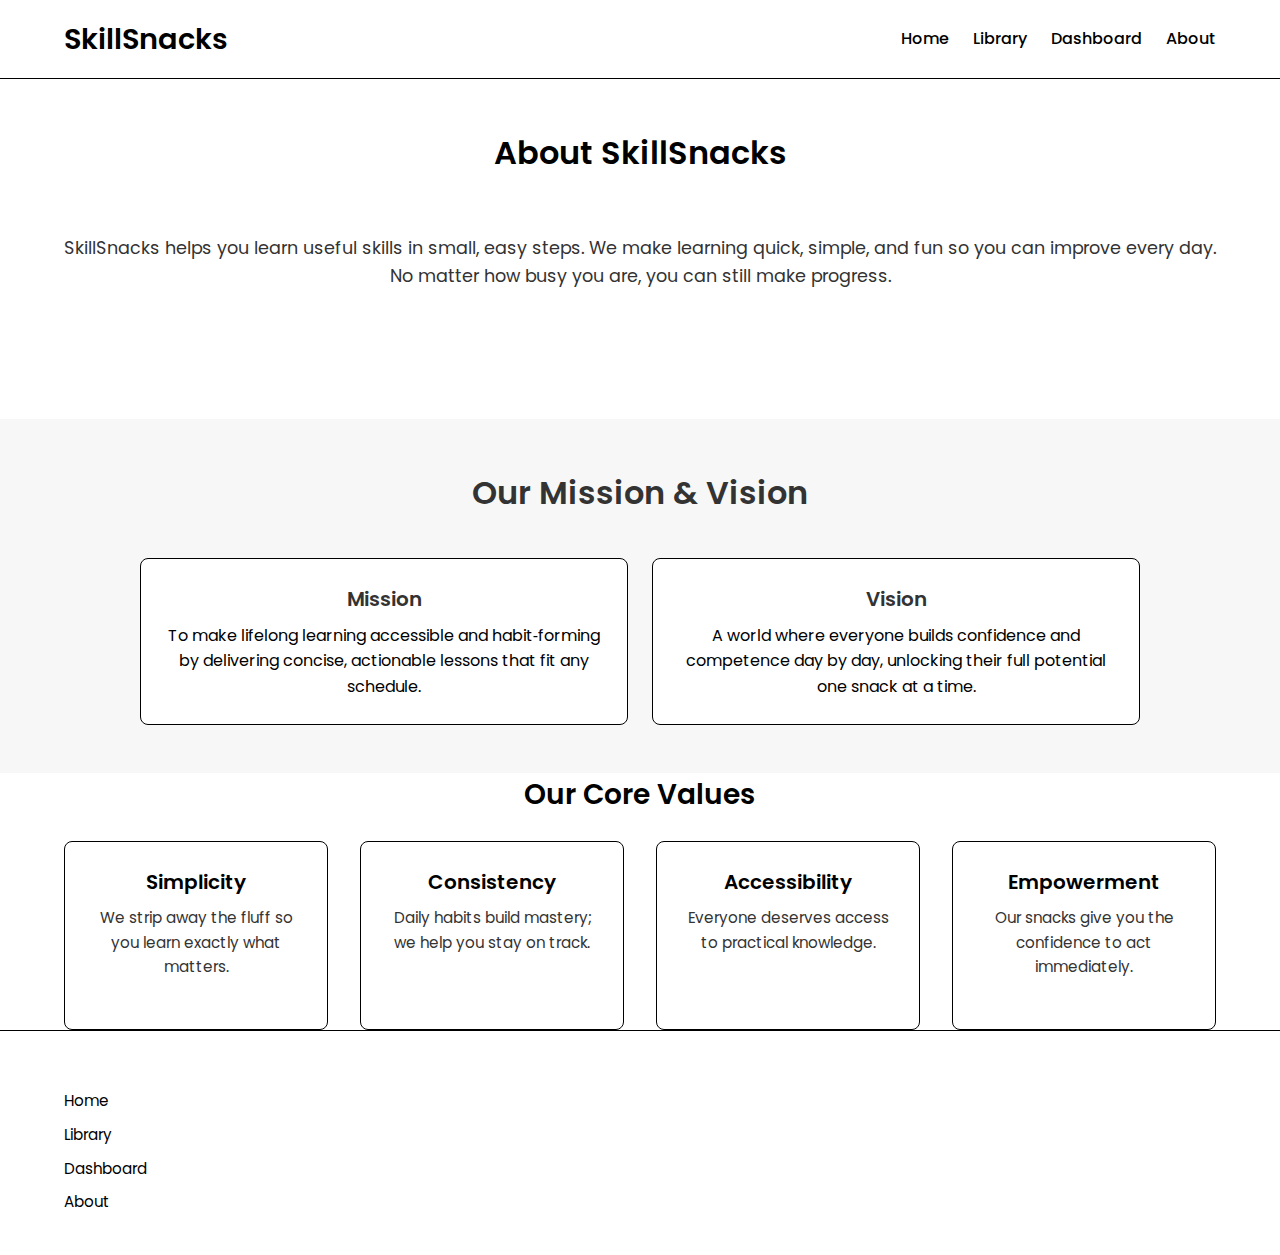
<file: about.html>
<!DOCTYPE html>
<html lang="en">
<head>
  <meta charset="UTF-8">
  <!-- Responsive Meta -->
  <meta name="viewport" content="width=device-width, initial-scale=1.0">
  <title>SkillSnacks | About Us</title>

  <!-- CSS Link -->
  <link rel="stylesheet" href="stylesheet.css">

  <!-- Font Stack -->
  <link href="https://fonts.googleapis.com/css2?family=Poppins:wght@400;600&family=Proza+Libre:wght@400;600&display=swap" rel="stylesheet">
  <style>
    body {
      font-family: -apple-system, BlinkMacSystemFont, "Segoe UI", Roboto,
                   "Poppins", "Proza Libre", Arial, sans-serif;
    }
  </style>
</head>
<body>

  <!-- HEADER -->
<header class="site-header" role="banner">
  <div class="container header-inner">
    <a href="index.html" class="logo" aria-label="SkillSnacks Home">SkillSnacks</a>
    <nav class="site-nav" role="navigation" aria-label="Main menu">
      <ul class="nav-list">
        <li><a href="index.html"  class="nav-link">Home</a></li>
        <li><a href="library.html" class="nav-link">Library</a></li>
        <li><a href="dashboard.html" class="nav-link">Dashboard</a></li>
        <li><a href="about.html"   class="nav-link">About</a></li>
      </ul>
    </nav>
  </div>
</header>

  <!-- ABOUT HERO -->
  <section class="library-intro" role="region" aria-labelledby="about-hero-title">
    <div class="container">
      <h1 id="about-hero-title" class="section-title">About SkillSnacks</h1>
      <p class="section-subtitle">
        SkillSnacks helps you learn useful skills in small, easy steps. We make learning quick, simple, and fun so you can improve every day. No matter how busy you are, you can still make progress.
      </p>
    </div>
  </section>

  <!-- MISSION & VISION -->
  <section class="how-it-works" role="region" aria-labelledby="mv-title">
    <div class="container">
      <h2 id="mv-title" class="section-title">Our Mission & Vision</h2>
      <div class="progress-summary-grid">
        <div class="summary-card" role="region" aria-labelledby="mission-title">
          <h3 id="mission-title" class="summary-label">Mission</h3>
          <p>To make lifelong learning accessible and habit‑forming by delivering concise, actionable lessons that fit any schedule.</p>
        </div>
        <div class="summary-card" role="region" aria-labelledby="vision-title">
          <h3 id="vision-title" class="summary-label">Vision</h3>
          <p>A world where everyone builds confidence and competence day by day, unlocking their full potential one snack at a time.</p>
        </div>
      </div>
    </div>
  </section>


  <!-- CORE VALUES -->
  <section class="features" role="region" aria-labelledby="values-title">
    <div class="container">
      <h2 id="values-title" class="section-title">Our Core Values</h2>
      <div class="features-grid">
        <article class="feature-card">
          <h3 class="feature-title">Simplicity</h3>
          <p class="feature-desc">We strip away the fluff so you learn exactly what matters.</p>
        </article>
        <article class="feature-card">
          <h3 class="feature-title">Consistency</h3>
          <p class="feature-desc">Daily habits build mastery; we help you stay on track.</p>
        </article>
        <article class="feature-card">
          <h3 class="feature-title">Accessibility</h3>
          <p class="feature-desc">Everyone deserves access to practical knowledge.</p>
        </article>
        <article class="feature-card">
          <h3 class="feature-title">Empowerment</h3>
          <p class="feature-desc">Our snacks give you the confidence to act immediately.</p>
          <br>
        </article>
      </div>
    </div>
  </section>

  <!-- FOOTER -->
  <footer class="site-footer" role="contentinfo">
    <div class="container footer-inner">
      <div class="footer-about">
        <br>
      <nav class="footer-links" role="navigation" aria-label="Footer menu">
        <ul class="footer-nav-list">
          <li><a href="index.html">Home</a></li>
          <li><a href="library.html">Library</a></li>
          <li><a href="dashboard.html">Dashboard</a></li>
          <li><a href="about.html">About</a></li>
       
        </ul>
      </nav>
      <div class="footer-legal">
      </div>
    </div>
  </footer>
  <script src="script.js" defer></script>


</body>
</html>
</file>
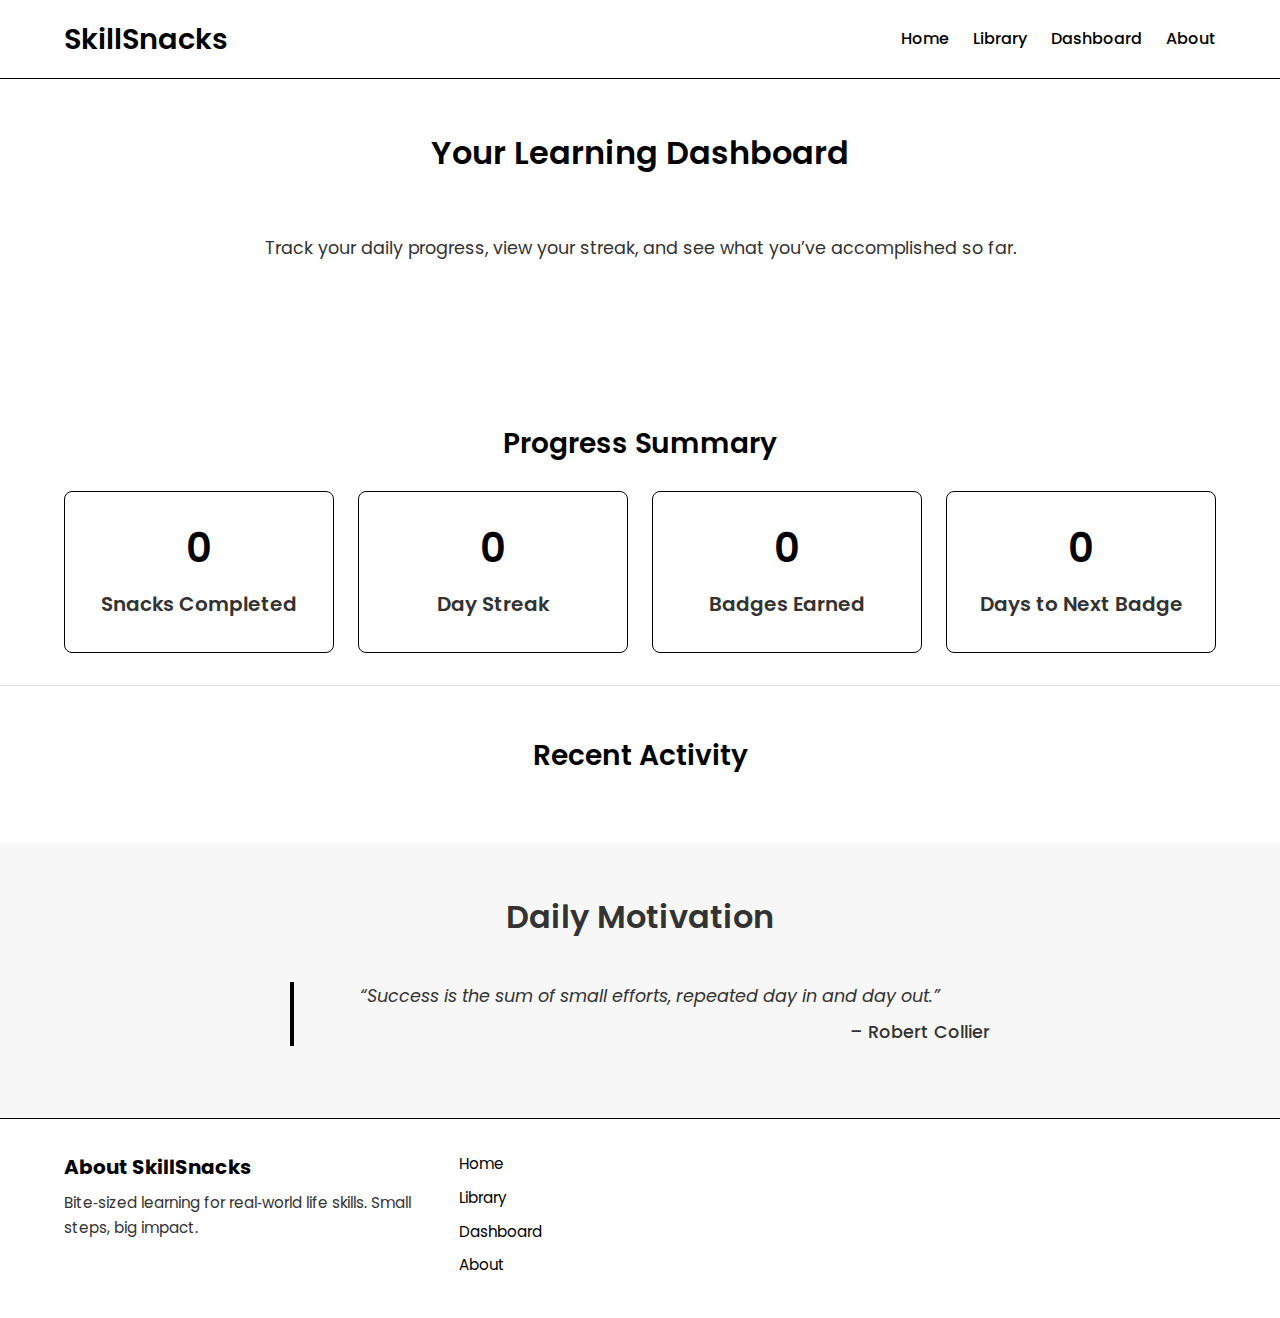
<file: dashboard.html>
<!DOCTYPE html>
<html lang="en">
<head>
  <meta charset="UTF-8">
  <!-- Responsive Meta -->
  <meta name="viewport" content="width=device-width, initial-scale=1.0">
  <title>SkillSnacks | Dashboard</title>

  <!-- CSS Link -->
  <link rel="stylesheet" href="stylesheet.css">

  <!-- Font Stack -->
  <link href="https://fonts.googleapis.com/css2?family=Poppins:wght@400;600&family=Proza+Libre:wght@400;600&display=swap" rel="stylesheet">
  <style>
    body {
      font-family: -apple-system, BlinkMacSystemFont, "Segoe UI", Roboto,
                   "Poppins", "Proza Libre", Arial, sans-serif;
    }
  </style>
</head>
<body>

  <!-- HEADER -->
  <header class="site-header" role="banner">
  <div class="container header-inner">
    <a href="index.html" class="logo" aria-label="SkillSnacks Home">SkillSnacks</a>
    <nav class="site-nav" role="navigation" aria-label="Main menu">
      <ul class="nav-list">
        <li><a href="index.html"  class="nav-link">Home</a></li>
        <li><a href="library.html" class="nav-link">Library</a></li>
        <li><a href="dashboard.html" class="nav-link">Dashboard</a></li>
        <li><a href="about.html"   class="nav-link">About</a></li>
      </ul>
    </nav>
  </div>
</header>

  <!-- DASHBOARD HERO -->
  <section class="library-intro" role="region" aria-labelledby="dashboard-title">
    <div class="container">
      <h1 id="dashboard-title" class="section-title">Your Learning Dashboard</h1>
      <p class="section-subtitle">
        Track your daily progress, view your streak, and see what you’ve accomplished so far.
      </p>
    </div>
  </section>

  <!-- PROGRESS SUMMARY -->
  <section class="filters" role="region" aria-labelledby="progress-title">
    <div class="container">
      <h2 id="progress-title" class="section-title">Progress Summary</h2>
      <div class="progress-summary-grid">
        <!-- Total Completed -->
        <div class="summary-card" role="region" aria-labelledby="completed-title">
          <h3 id="completed-title" class="summary-number">0</h3>
          <p class="summary-label">Snacks Completed</p>
        </div>
        <!-- Current Streak -->
        <div class="summary-card" role="region" aria-labelledby="streak-title">
          <h3 id="streak-title" class="summary-number">0</h3>
          <p class="summary-label">Day Streak</p>
        </div>
        <!-- Badges Earned -->
        <div class="summary-card" role="region" aria-labelledby="badges-title">
          <h3 id="badges-title" class="summary-number">0</h3>
          <p class="summary-label">Badges Earned</p>
        </div>
        <!-- Next Reward -->
        <div class="summary-card" role="region" aria-labelledby="next-title">
          <h3 id="next-title" class="summary-number">0</h3>
          <p class="summary-label">Days to Next Badge</p>
        </div>
      </div>
    </div>
  </section>

  <!-- RECENT ACTIVITY -->
  <section class="snacks" id="recent-activity" role="region" aria-labelledby="recent-title">
    <div class="container">
      <h2 id="recent-title" class="section-title">Recent Activity</h2>
      <ul class="activity-list">
      </ul>
    </div>
  </section>

  <!-- MOTIVATIONAL QUOTE -->
  <section class="how-it-works" id="motivation" role="region" aria-labelledby="motivation-title">
    <div class="container">
      <h2 id="motivation-title" class="section-title">Daily Motivation</h2>
      <blockquote class="quote">
        “Success is the sum of small efforts, repeated day in and day out.”  
        <cite>– Robert Collier</cite>
      </blockquote>
    </div>
  </section>


  <!-- FOOTER -->
  <footer class="site-footer" role="contentinfo">
    <div class="container footer-inner">
      <div class="footer-about">
        <h3>About SkillSnacks</h3>
        <p>
          Bite‑sized learning for real‑world life skills. Small steps, big impact.
        </p>
      </div>
      <nav class="footer-links" role="navigation" aria-label="Footer menu">
        <ul class="footer-nav-list">
          <li><a href="index.html">Home</a></li>
          <li><a href="library.html">Library</a></li>
          <li><a href="dashboard.html">Dashboard</a></li>
          <li><a href="about.html">About</a></li>
        </ul>
      </nav>
      <div class="footer-legal">
      </div>
    </div>
  </footer>
  <script src="script.js" defer></script>


</body>
</html>
</file>
<file: stylesheet.css>
/* 1. Base Reset */
* {
  margin: 0;
  padding: 0;
  box-sizing: border-box;
}

/* 2. Fonts & Body */
@import url('https://fonts.googleapis.com/css2?family=Poppins:wght@400;600&family=Proza+Libre:wght@400;600&display=swap');

body {
  /* SF system UI, then Poppins, then Proza Libre, then sans-serif */
  font-family: -apple-system, BlinkMacSystemFont, "Segoe UI", Roboto,
               "Poppins", "Proza Libre", Arial, sans-serif;
  background-color: #fff;
  color: #000;
  line-height: 1.6;
}

/* 3. Utility Container */
.container {
  width: 90%;
  max-width: 1200px;
  margin: 0 auto;
}

/* 4. Header */
.site-header {
  background: #000000;
  border-bottom: 1px solid #000;
  position: sticky;
  top: 0;
  z-index: 100;
}
.header-inner {
  display: flex;
  justify-content: space-between;
  align-items: center;
  padding: 1rem 0;
}
.logo {
  font-size: 1.8rem;
  font-weight: 600;
  text-decoration: none;
  color: #000000;
}
.site-nav .nav-list {
  list-style: none;
  display: flex;
  gap: 1.5rem;
}
.nav-link {
  text-decoration: none;
  color: #000;
  font-weight: 500;
  transition: color 0.3s;
}
.nav-link:hover,
.nav-link:focus {
  color: #444;
}

/* 5. Hero Section */
.hero {
  padding: 4rem 0;
}
.hero-inner {
  display: flex;
  gap: 2rem;
  align-items: center;
  flex-wrap: wrap;
}
.hero-content {
  flex: 1 1 400px;
}
.hero-title {
  font-family: "Poppins", sans-serif;
  font-size: 3rem;
  font-weight: 800;
  margin-bottom: 0.5rem; 
  text-align: center;
}

.hero-subtitle {
  font-family: "Proza Libre", serif;
  font-size: 1.8rem;
  margin-bottom: 1rem;
  text-align: center;
}


.btn--primary {
  padding: 0.75rem 2rem;
  background-color: #000;
  color: #fff;
  border: none;
  border-radius: 4px;
  cursor: pointer;
  display: inline-block;
  text-decoration: none;
  transition: background-color 0.3s;
  text-align: center;
}
.btn-container {
  display: flex;
  justify-content: center;
  align-items: center;
}
.btn--primary:hover,
.btn--primary:focus {
  background-color: #333;
}

/* 6. Available Courses Section */
.courses {
  padding: 3rem 0;
}
.section-title {
  font-family: "Poppins", sans-serif;
  text-align: center;
  font-size: 2rem;
  margin-bottom: 2rem;
  font-weight: 600;
}
.courses-grid {
  display: grid;
  grid-template-columns: repeat(auto-fit, minmax(240px, 1fr));
  gap: 2rem;
  margin-top: 1.5rem;
}
.course-card {
  background: #fff;
  border: 1px solid #000;
  border-radius: 8px;
  overflow: hidden;
  display: flex;
  flex-direction: column;
  transition: transform 0.2s, box-shadow 0.2s;
}
.course-card:hover {
  transform: translateY(-5px);
  box-shadow: 0 4px 12px rgba(0,0,0,0.1);
}
.course-image {
  width: 100%;
  height: 140px;
  object-fit: cover;
}
.course-title {
  font-family: "Proza Libre", serif;
  font-size: 1.25rem;
  font-weight: 600;
  margin: 1rem;
}
.course-desc {
  flex: 1;
  font-size: 0.95rem;
  color: #333;
  margin: 0 1rem 1.5rem;
}
.btn--secondary {
  margin: 0 1rem 1rem;
  padding: 0.5rem 1.25rem;
  background-color: #000;
  color: #fff;
  border-radius: 4px;
  text-decoration: none;
  text-align: center;
  transition: background-color 0.3s;
}
.btn--secondary:hover,
.btn--secondary:focus {
  background-color: #333;
}

/* 7. Footer */
.site-footer {
  background: #fff;
  border-top: 1px solid #000;
  padding: 2rem 0;
}
.footer-inner {
  display: flex;
  flex-wrap: wrap;
  justify-content: space-between;
  gap: 2rem;
}
.footer-about,
.footer-links,
.footer-legal {
  flex: 1 1 200px;
}
.footer-about h3 {
  font-family: "Poppins", sans-serif;
  font-size: 1.25rem;
  margin-bottom: 0.5rem;
}
.footer-about p {
  font-size: 0.95rem;
  color: #333;
}
.footer-nav-list {
  list-style: none;
}
.footer-nav-list li {
  margin-bottom: 0.5rem;
}
.footer-nav-list a {
  text-decoration: none;
  color: #000;
  font-size: 0.95rem;
  transition: color 0.3s;
}
.footer-nav-list a:hover,
.footer-nav-list a:focus {
  color: #444;
}
.footer-legal p {
  font-size: 0.85rem;
  color: #555;
}

/* 8. Responsive Adjustments */
@media (max-width: 768px) {
  .hero-inner {
    flex-direction: column;
  }
  .header-inner,
  .footer-inner {
    flex-direction: column;
    align-items: center;
  }
  .site-nav .nav-list {
    flex-direction: column;
    gap: 1rem;
    text-align: center;
  }
}
/* styles.css – Black & White Theme, Single File */

/* 1. Reset & Base */
* {
  margin: 0;
  padding: 0;
  box-sizing: border-box;
}
body {
  font-family: -apple-system, BlinkMacSystemFont, "Segoe UI", Roboto,
               "Poppins", "Proza Libre", Arial, sans-serif;
  background: #fff;
  color: #000;
  line-height: 1.6;
}

/* 2. Utility */
.container {
  width: 90%;
  max-width: 1200px;
  margin: 0 auto;
}
/* Quotes Section */
.quotes-section {
  background: #f7f7f7;
  padding: 4rem 0;
}

.quotes-section .container {
  max-width: 900px;
  margin: 0 auto;
}

.quotes-section h2 {
  text-align: center;
  font-size: 2rem;
  margin-bottom: 2rem;
  color: #333;
}

.quotes-slider {
  display: flex;
  gap: 2rem;
  overflow: hidden;
  animation: slideQuotes 20s linear infinite;
}

.quote-card {
  flex: 0 0 100%;
  background: #ffffff;
  border-radius: 16px;
  padding: 2rem;
  box-shadow: 0 4px 12px rgba(0, 0, 0, 0.06);
  text-align: center;
}

.quote-card blockquote {
  font-style: italic;
  font-size: 1.2rem;
  color: #444;
  margin-bottom: 1rem;
}

.quote-card cite {
  font-weight: 500;
  color: #666;
}

/* Mobile fallback: stack quotes instead of sliding */
@media (max-width: 768px) {
  .quotes-slider {
    animation: none;
    flex-direction: column;
  }

  .quote-card {
    flex: 1 1 auto;
  }
}

/* 3. Header */
.site-header {
  background: #fff;
  border-bottom: 1px solid #000;
  position: sticky;
  top: 0;
  z-index: 100;
}
.header-inner {
  display: flex;
  justify-content: space-between;
  align-items: center;
  padding: 1rem 0;
}
.logo {
  font-size: 1.8rem;
  font-weight: 600;
  text-decoration: none;
  color: #000;
}
.site-nav .nav-list {
  list-style: none;
  display: flex;
  gap: 1.5rem;
}
.nav-link {
  text-decoration: none;
  color: #000;
  font-weight: 500;
  transition: color 0.3s;
}
.nav-link:hover,
.nav-link:focus {
  color: #444;
}
/* How It Works Section */
.how-it-works {
  background: #f7f7f7; 
  padding: 4rem 0;
}

.how-it-works .container {
  max-width: 1000px;
  margin: 0 auto;
}

.how-it-works .section-title {
  text-align: center;
  font-size: 2rem;
  margin-bottom: 2.5rem;
  color: #333;
}

.steps-list {
  list-style: none;
  display: flex;
  flex-direction: column;
  gap: 2rem;
  padding: 0;
}

.step-item {
  background: #e9ecef; 
  padding: 2rem;
  border-radius: 16px; 
  box-shadow: 0 4px 10px rgba(0, 0, 0, 0.05);
  transition: transform 0.3s ease;
}

.step-item:hover {
  transform: translateY(-5px);
}

.step-title {
  font-size: 1.3rem;
  font-weight: 600;
  margin-bottom: 0.5rem;
  color: #222;
}

.step-desc {
  font-size: 1rem;
  color: #555;
  line-height: 1.6;
}
.hero-inner {
  background-image: url('images/bg.jpg'); 
  background-size: cover;
  background-position: center;
  background-repeat: no-repeat;
  padding: 6rem 2rem;
  border-radius: 12px;
  position: relative;
  color: #fff;
  text-shadow: 1px 1px 4px rgba(0, 0, 0, 0.6);
}

/* 4. Library Intro */
.library-intro {
  padding: 3rem 0;
  text-align: center;
}
.library-intro .section-title {
  font-size: 2rem;
  font-weight: 600;
  margin-bottom: 0.5rem;
}
.library-intro .section-subtitle {
  font-size: 1.1rem;
  color: #333;
}

/* 5. Filters & Search */
.filters {
  padding: 2rem 0;
  border-bottom: 1px solid #e0e0e0;
}
.filter-form {
  display: flex;
  flex-wrap: wrap;
  gap: 1rem;
  align-items: center;
  justify-content: center;
}
.filter-form label {
  font-weight: 500;
}
.filter-form select,
.filter-form input[type="search"] {
  padding: 0.5rem;
  border: 1px solid #ccc;
  border-radius: 4px;
  font-size: 1rem;
}
.filter-form button {
  padding: 0.6rem 1.5rem;
  background: #000;
  color: #fff;
  border: none;
  border-radius: 4px;
  cursor: pointer;
  transition: background 0.3s;
}
.filter-form button:hover,
.filter-form button:focus {
  background: #333;
}

/* 6. Snacks Grid */
.snacks {
  padding: 3rem 0;
}
.section-title {
  font-size: 1.75rem;
  font-weight: 600;
  text-align: center;
  margin-bottom: 2rem;
}
.snacks-grid {
  display: grid;
  grid-template-columns: repeat(auto-fit, minmax(260px, 1fr));
  gap: 2rem;
}
.snack-card {
  display: flex;
  flex-direction: column;
  background: #fff;
  border: 1px solid #000;
  border-radius: 8px;
  overflow: hidden;
  transition: transform 0.2s, box-shadow 0.2s;
}
.snack-card:hover {
  transform: translateY(-5px);
  box-shadow: 0 4px 12px rgba(0,0,0,0.1);
}
.snack-image {
  width: 100%;
  height: 150px;
  object-fit: cover;
}
.snack-content {
  padding: 1rem;
  flex: 1;
  display: flex;
  flex-direction: column;
}
.snack-title {
  font-size: 1.25rem;
  font-weight: 600;
  margin-bottom: 0.5rem;
}
.snack-desc {
  flex: 1;
  font-size: 0.95rem;
  color: #333;
  margin-bottom: 1rem;
}
.btn--secondary {
  align-self: start;
  padding: 0.5rem 1.25rem;
  background: #000;
  color: #fff;
  text-decoration: none;
  border-radius: 4px;
  transition: background 0.3s;
}
.btn--secondary:hover,
.btn--secondary:focus {
  background: #333;
}

/* 7. Footer */
.site-footer {
  background: #fff;
  border-top: 1px solid #000;
  padding: 2rem 0;
}
.footer-inner {
  display: flex;
  flex-wrap: wrap;
  justify-content: space-between;
  gap: 2rem;
}
.footer-about,
.footer-links,
.footer-legal {
  flex: 1 1 200px;
}
.footer-about h3 {
  font-size: 1.25rem;
  margin-bottom: 0.5rem;
}
.footer-about p {
  font-size: 0.95rem;
  color: #333;
}
.footer-nav-list {
  list-style: none;
}
.footer-nav-list li {
  margin-bottom: 0.5rem;
}
.footer-nav-list a {
  text-decoration: none;
  color: #000;
  font-size: 0.95rem;
  transition: color 0.3s;
}
.footer-nav-list a:hover,
.footer-nav-list a:focus {
  color: #444;
}
.footer-legal p {
  font-size: 0.85rem;
  color: #555;
}

/* 8. Responsive */
@media (max-width: 768px) {
  .filter-form {
    flex-direction: column;
    align-items: stretch;
  }
  .snacks-grid {
    grid-template-columns: 1fr;
  }
  .header-inner,
  .footer-inner {
    flex-direction: column;
    align-items: center;
  }
  .site-nav .nav-list {
    flex-direction: column;
    gap: 1rem;
    text-align: center;
  }
}
/* styles.css – Black & White Theme, Single File */

/* 1. Reset & Base */
* {
  margin: 0;
  padding: 0;
  box-sizing: border-box;
}
body {
  font-family: -apple-system, BlinkMacSystemFont, "Segoe UI", Roboto,
               "Poppins", "Proza Libre", Arial, sans-serif;
  background: #fff;
  color: #000;
  line-height: 1.6;
}

/* 2. Utility Container */
.container {
  width: 90%;
  max-width: 1200px;
  margin: 0 auto;
}

/* 3. Header */
.site-header {
  background: #fff;
  border-bottom: 1px solid #000;
  position: sticky;
  top: 0;
  z-index: 100;
}
.header-inner {
  display: flex;
  justify-content: space-between;
  align-items: center;
  padding: 1rem 0;
}
.logo {
  font-size: 1.8rem;
  font-weight: 600;
  text-decoration: none;
  color: #000;
}
.site-nav .nav-list {
  list-style: none;
  display: flex;
  gap: 1.5rem;
}
.nav-link {
  text-decoration: none;
  color: #000;
  font-weight: 500;
  transition: color 0.3s;
}
.nav-link:hover,
.nav-link:focus {
  color: #444;
}

/* 4. Section Titles & Intro */
.section-title {
  font-size: 1.75rem;
  font-weight: 600;
  text-align: center;
  margin-bottom: 1rem;
}
.section-subtitle {
  font-size: 1.05rem;
  color: #333;
  text-align: center;
  margin-bottom: 2rem;
}

/* 5. Library Intro & Dashboard Hero */
.library-intro,
.library-intro + .section-subtitle,
.library-intro .section-subtitle,
.filters + .section-title {
  padding: 3rem 0;
}

/* (Re-use filters styling for dashboard intro) */
.filters {
  padding: 2rem 0;
  border-bottom: 1px solid #e0e0e0;
}

/* 6. Progress Summary Grid */
.progress-summary-grid {
  display: grid;
  grid-template-columns: repeat(auto-fit, minmax(180px, 1fr));
  gap: 1.5rem;
  margin-top: 1.5rem;
}
.summary-card {
  background: #fff;
  border: 1px solid #000;
  border-radius: 8px;
  padding: 1.5rem;
  text-align: center;
  transition: transform 0.2s, box-shadow 0.2s;
}
.summary-card:hover {
  transform: translateY(-3px);
  box-shadow: 0 3px 8px rgba(0,0,0,0.1);
}
.summary-number {
  font-size: 2.5rem;
  font-weight: 600;
  margin-bottom: 0.5rem;
}
.summary-label {
  font-size: 0.95rem;
  color: #333;
}

/* 7. Recent Activity List */
.activity-list {
  list-style: none;
  max-width: 800px;
  margin: 0 auto;
  padding: 0 1rem;
}
.activity-item {
  padding: 0.75rem 0;
  border-bottom: 1px solid #e0e0e0;
  display: flex;
  justify-content: space-between;
  align-items: center;
  font-size: 0.95rem;
}
.activity-item time {
  font-style: italic;
  color: #555;
}
.activity-link {
  text-decoration: none;
  color: #000;
  font-weight: 500;
  transition: color 0.3s;
}
.activity-link:hover,
.activity-link:focus {
  color: #444;
}

/* 8. Quote Block */
.quote {
  margin: 1.5rem auto;
  max-width: 700px;
  font-size: 1.1rem;
  font-style: italic;
  text-align: center;
  border-left: 4px solid #000;
  padding-left: 1rem;
  color: #333;
}
.quote cite {
  display: block;
  margin-top: 0.5rem;
  text-align: right;
  font-style: normal;
  font-weight: 500;
}

/* 9. Settings Form (re-using .filter-form) */
.filter-form {
  display: flex;
  flex-wrap: wrap;
  gap: 1rem;
  align-items: center;
  justify-content: flex-start;
  margin-top: 1rem;
}
.filter-form label {
  font-weight: 500;
}
.filter-form input[type="time"],
.filter-form select {
  padding: 0.5rem;
  border: 1px solid #ccc;
  border-radius: 4px;
}
.filter-form input[type="checkbox"] {
  margin-right: 0.5rem;
}
.filter-form button {
  padding: 0.6rem 1.5rem;
  background: #000;
  color: #fff;
  border: none;
  border-radius: 4px;
  cursor: pointer;
  transition: background 0.3s;
}
.filter-form button:hover,
.filter-form button:focus {
  background: #333;
}

/* 10. Footer */
.site-footer {
  background: #fff;
  border-top: 1px solid #000;
  padding: 2rem 0;
}
.footer-inner {
  display: flex;
  flex-wrap: wrap;
  justify-content: space-between;
  gap: 2rem;
}
.footer-about,
.footer-links,
.footer-legal {
  flex: 1 1 200px;
}
.footer-about h3 {
  font-size: 1.25rem;
  margin-bottom: 0.5rem;
}
.footer-about p {
  font-size: 0.95rem;
  color: #333;
}
.footer-nav-list {
  list-style: none;
}
.footer-nav-list li {
  margin-bottom: 0.5rem;
}
.footer-nav-list a {
  text-decoration: none;
  color: #000;
  font-size: 0.95rem;
  transition: color 0.3s;
}
.footer-nav-list a:hover,
.footer-nav-list a:focus {
  color: #444;
}
.footer-legal p {
  font-size: 0.85rem;
  color: #555;
}

/* 11. Responsive Breakpoints */
@media (max-width: 768px) {
  .progress-summary-grid {
    grid-template-columns: 1fr 1fr;
  }
  .activity-item {
    flex-direction: column;
    align-items: flex-start;
  }
  .hero-inner,
  .header-inner,
  .footer-inner {
    flex-direction: column;
    align-items: center;
  }
  .site-nav .nav-list {
    flex-direction: column;
    gap: 1rem;
    text-align: center;
  }
  .snacks-grid {
    grid-template-columns: 1fr;
  }
}
/* styles.css – Black & White Theme, Single File */

/* 1. Reset & Base */
* {
  margin: 0;
  padding: 0;
  box-sizing: border-box;
}
body {
  font-family: -apple-system, BlinkMacSystemFont, "Segoe UI", Roboto,
               "Poppins", "Proza Libre", Arial, sans-serif;
  background: #fff;
  color: #000;
  line-height: 1.6;
}

/* 2. Utility Container */
.container {
  width: 90%;
  max-width: 1200px;
  margin: 0 auto;
}

/* 3. Header */
.site-header {
  background: #fff;
  border-bottom: 1px solid #000;
  position: sticky;
  top: 0;
  z-index: 100;
}
.header-inner {
  display: flex;
  justify-content: space-between;
  align-items: center;
  padding: 1rem 0;
}
.logo {
  font-size: 1.8rem;
  font-weight: 600;
  text-decoration: none;
  color: #000;
}
.site-nav .nav-list {
  list-style: none;
  display: flex;
  gap: 1.5rem;
}
.nav-link {
  text-decoration: none;
  color: #000;
  font-weight: 500;
  transition: color 0.3s;
}
.nav-link:hover,
.nav-link:focus {
  color: #444;
}

/* 4. Section Titles & Subtitles */
.section-title {
  font-size: 1.75rem;
  font-weight: 600;
  text-align: center;
  margin-bottom: 1rem;
}
.section-subtitle {
  font-size: 1.05rem;
  color: #333;
  text-align: center;
  margin-bottom: 2rem;
}

/* 5. About Hero */
.library-intro {
  padding: 3rem 0;
}

/* 6. Mission & Vision (re-using summary‑card styles) */
.how-it-works {
  padding: 3rem 0;
}
.progress-summary-grid {
  display: grid;
  grid-template-columns: repeat(auto-fit, minmax(250px,1fr));
  gap: 1.5rem;
  margin-top: 1.5rem;
}
.summary-card {
  background: #fff;
  border: 1px solid #000;
  border-radius: 8px;
  padding: 1.5rem;
  text-align: center;
  transition: transform 0.2s, box-shadow 0.2s;
}
.summary-card:hover {
  transform: translateY(-3px);
  box-shadow: 0 3px 8px rgba(0,0,0,0.1);
}
.summary-label {
  font-size: 1.25rem;
  font-weight: 600;
  margin-bottom: 0.5rem;
}

/* 9. Core Values (feature‑card) */
.features-grid {
  display: grid;
  grid-template-columns: repeat(auto-fit, minmax(200px,1fr));
  gap: 2rem;
  margin-top: 1.5rem;
}
.feature-card {
  background: #fff;
  border: 1px solid #000;
  border-radius: 8px;
  padding: 1.5rem;
  text-align: center;
  transition: transform 0.2s, box-shadow 0.2s;
}
.feature-card:hover {
  transform: translateY(-5px);
  box-shadow: 0 4px 12px rgba(0,0,0,0.1);
}
.feature-title {
  font-size: 1.25rem;
  font-weight: 600;
  margin-bottom: 0.5rem;
}
.feature-desc {
  font-size: 0.95rem;
  color: #333;
}

/* 10. Footer */
.site-footer {
  background: #fff;
  border-top: 1px solid #000;
  padding: 2rem 0;
}
.footer-inner {
  display: flex;
  flex-wrap: wrap;
  justify-content: space-between;
  gap: 2rem;
}
.footer-about,
.footer-links,
.footer-legal {
  flex: 1 1 200px;
}
.footer-about h3 {
  font-size: 1.25rem;
  margin-bottom: 0.5rem;
}
.footer-about p,
.footer-legal p {
  font-size: 0.95rem;
  color: #333;
}
.footer-nav-list {
  list-style: none;
}
.footer-nav-list li {
  margin-bottom: 0.5rem;
}
.footer-nav-list a {
  text-decoration: none;
  color: #000;
  font-size: 0.95rem;
  transition: color 0.3s;
}
.footer-nav-list a:hover,
.footer-nav-list a:focus {
  color: #444;
}

/* 11. Responsive Breakpoints */
@media (max-width: 768px) {
  .progress-summary-grid,
  .features-grid {
    grid-template-columns: 1fr;
  }
  .courses-grid,
  .snacks-grid {
    grid-template-columns: 1fr;
  }
  .header-inner,
  .footer-inner {
    flex-direction: column;
    align-items: center;
  }
  .site-nav .nav-list {
    flex-direction: column;
    gap: 1rem;
    text-align: center;
  }
}
</file>
